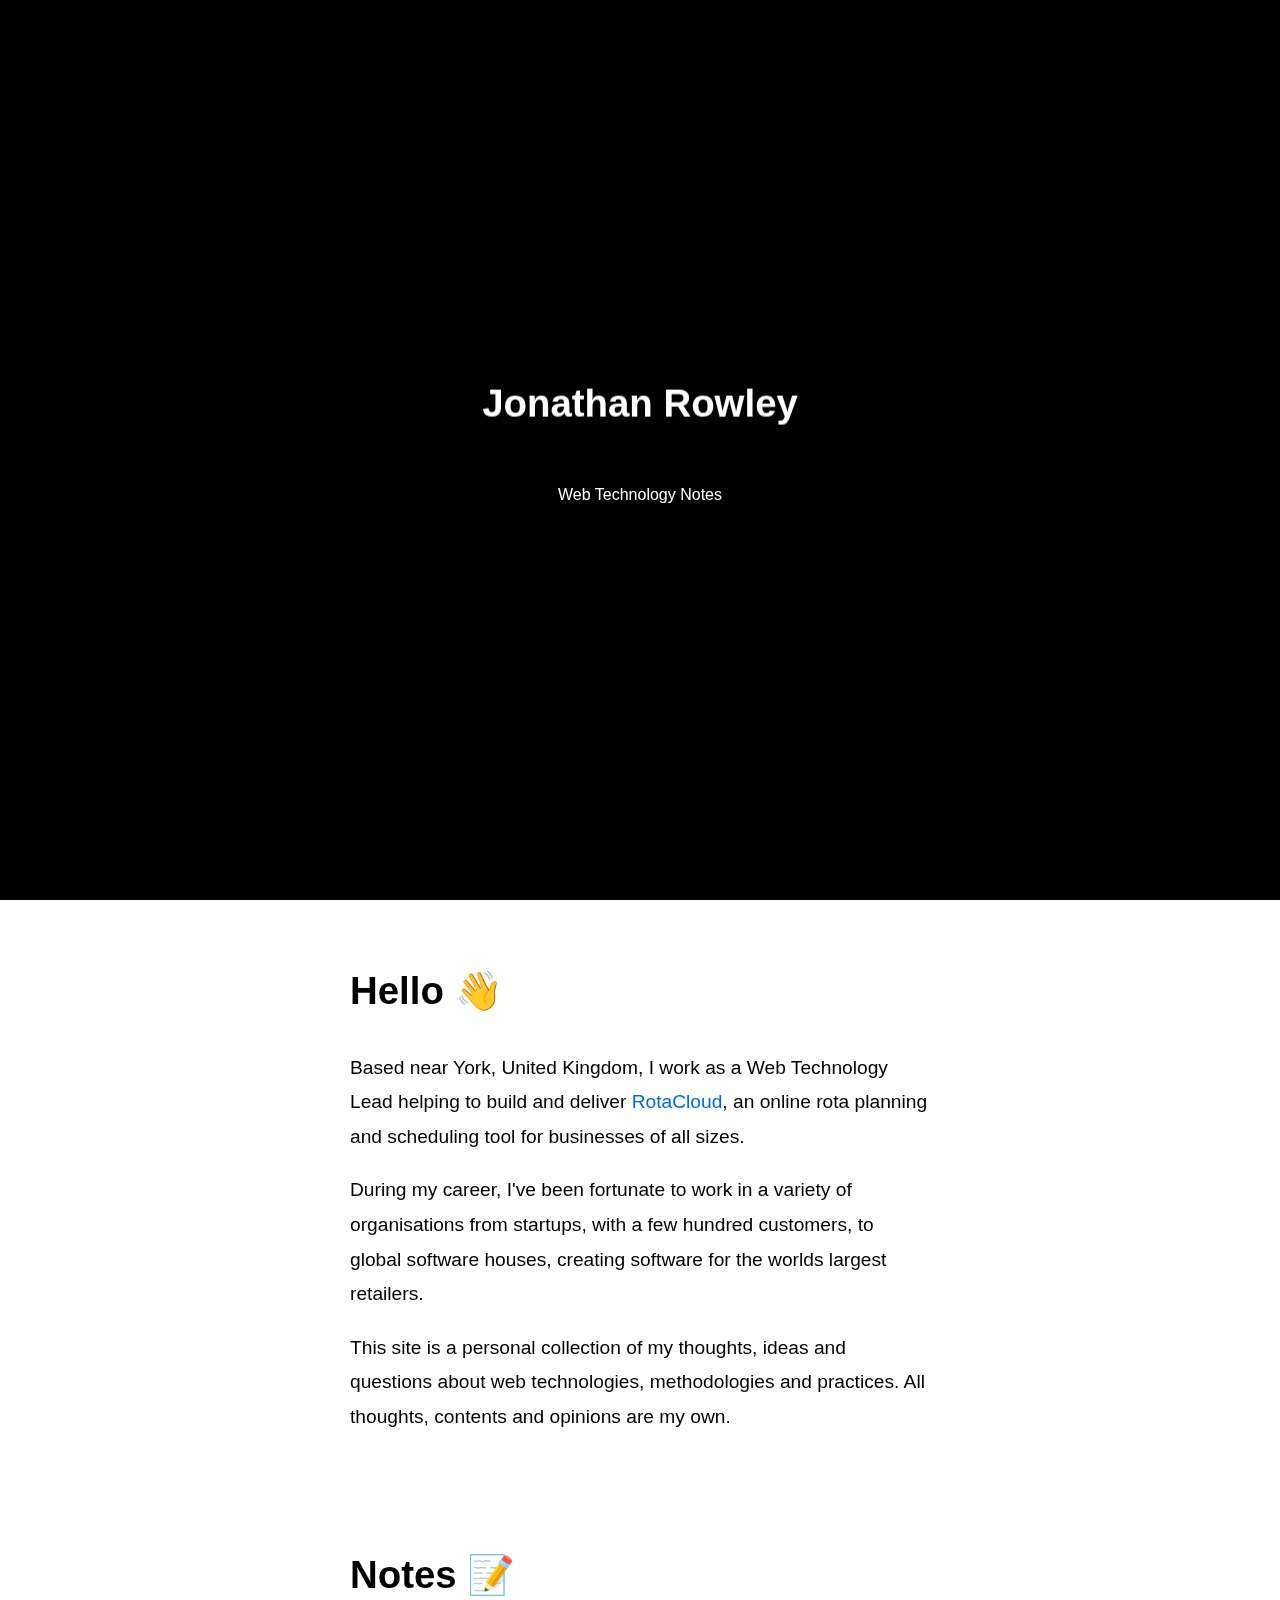
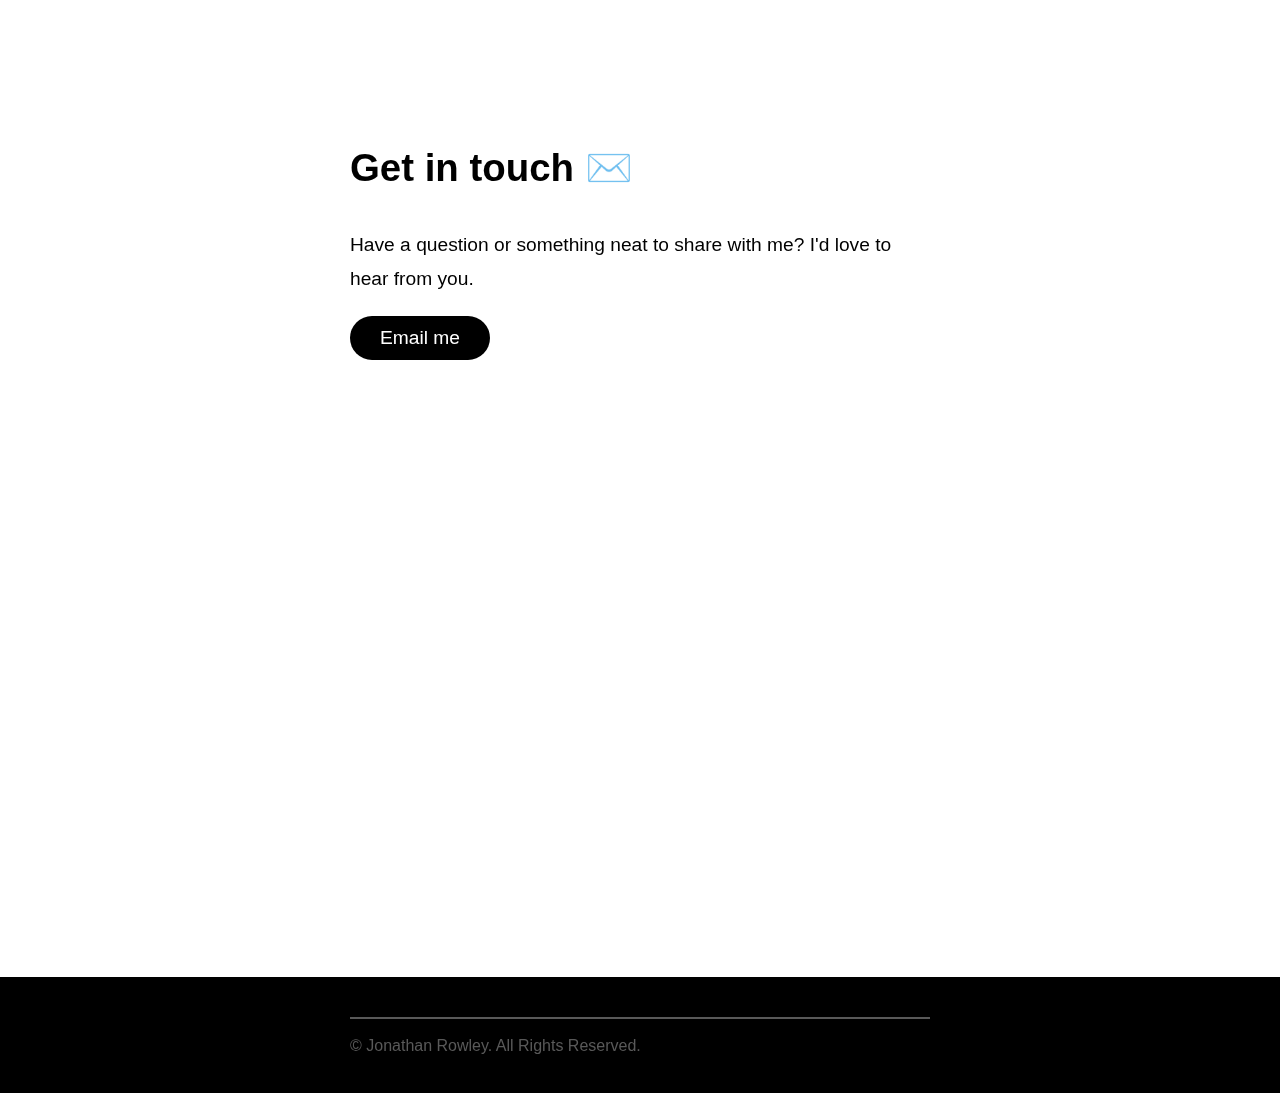
<file: index.html>
<!doctype html>
<html lang="en">
    <head>
        <meta charset="UTF-8">
        <meta http-equiv="X-UA-Compatible" content="IE=edge">
        <meta name="apple-mobile-web-app-capable" content="yes">
        <meta name="apple-mobile-web-app-status-bar-style" content="black-translucent">
        <meta name="apple-mobile-web-app-title" content="Jonathan R.">
        <meta name="viewport" content="width=device-width, initial-scale=1">
        <title>Jonathan Rowley - Web Technology</title>
        <!--<link rel="apple-touch-startup-image" href="/launch.png">
        <link rel="apple-touch-icon" href="touch-icon-iphone.png">
        <link rel="apple-touch-icon" sizes="152x152" href="touch-icon-ipad.png">
        <link rel="apple-touch-icon" sizes="180x180" href="touch-icon-iphone-retina.png">
        <link rel="apple-touch-icon" sizes="167x167" href="touch-icon-ipad-retina.png">-->
        <script>
		window.onclick = function() {
            if (typeof navigator.msLaunchUri === 'function') {
                navigator.msLaunchUri(
                    'microsoft-edge:' + window.location.href,
                    function() {
                        // protocol registered and user allowed
                        window.close();
                    },
                    function() {
                        // protocol not registered
                    }
                );
            }
		}
        </script>
        <!--[if lte IE 8]>
            <script>
                var html5Elements = ["main", "section", "header", "footer", "article"];
                for(var i = 0; i < html5Elements.length; i++) {
                    console.log(html5Elements[i]);
                    document.createElement(html5Elements[i]);
                }
            </script>
            <style>
                main,
                section,
                header,
                footer,
                article {
                    display: block;
                }
            </style>
        <![endif]-->
        <style>
            @keyframes fadeIn {
              0% {
                opacity: 0;
              }
              100% {
                opacity: 1;
              }
            }

            @keyframes slideInAndDown {
                0% {
                    transform: translateY(-66%);
                }
                100% {
                    transform: translateY(0);
                }
            }

            * {
                box-sizing: border-box;
            }

            body {
                font-family: -apple-system,
                            BlinkMacSystemFont,
                            "Segoe UI",
                            "Roboto",
                            "Oxygen",
                            "Ubuntu",
                            "Cantarell",
                            "Fira Sans",
                            "Droid Sans",
                            "Helvetica Neue",
                            sans-serif;
                font-weight: 100;
                margin: 0;
                -moz-text-size-adjust: 100%;
                -webkit-text-size-adjust: 100%;
                -ms-text-size-adjust: 100%;
                font-size: 1.2em;
                line-height: 1.8;
                will-change: opacity;
                animation: 3s ease 0s 1 fadeIn;
                background-color: black;
            }
            
            body::after {
				display: block;
				content: '';
				position: fixed;
				top: -44px;
				height: 44px;
				width: 100%;
				z-index: 99999;
				background-color: inherit;
			}

            .hero {
                height: 100vh;
                text-align: center;
                background: black;
                display: table;
                width: 100%;
                will-change: transform;
            }

            .button {
                border: none;
                background: black;
                font-weight: 400;
                border-radius: 30px;
                padding: 5px 30px;
                display: inline-block;
                text-decoration: none;
                color: white;
            }

            .button--hero {
                background: white;
                color: black;
                will-change: transform;
                animation: 1.8s ease 0s 1 slideInAndDown;
            }

            .hero__banner {
                display: table-cell;
                vertical-align: middle;
                padding: 30px;
            }

            .hero__title {
                color: white;
                margin-bottom: 1em;
                margin-top: 0;
                will-change: transform;
                animation: 1.8s ease 0s 1 slideInAndDown;
            }

            .hero__sub-text {
                color: white;
                will-change: transform;
                animation: 1.8s ease 0s 1 slideInAndDown;
            }
			
			main {
				background-color: white;	
			}

            .section {
                padding: 30px;
                max-width: 640px;
                margin: 0 auto;
                will-change: transform;
            }

            .section--contact {
                min-height: 100vh;
            }

            .link-list {
                list-style-type: none;
                padding: 0;
            }

            .link-list__item {
                margin-bottom: 2em;
            }

            .link {
                color: #006AE6;
                font-weight: 400;
                text-decoration: none;
            }
        </style>
    </head>
    <body>
        <header class="hero">
            <div class="hero__banner">
                <h1 class="hero__title">
                    Jonathan Rowley
                </h1>
                <!-- <a href="#contact" class="button button--hero">Get in Touch</a> -->
                <p>
                    <small class="hero__sub-text">Web Technology Notes</small>
                </p>
            </div>
        </header>
        <main>
            <section class="section" id="about">
                <header>
                    <h1>Hello 👋</h1>
                </header>
                <p>Based near York, United Kingdom, I work as a Web Technology Lead helping to build and deliver <a href="https://rotacloud.com" class="link">RotaCloud</a>, an online rota planning and scheduling tool for businesses of all sizes.</p>
                <p>During my career, I've been fortunate to work in a variety of organisations from startups, with a few hundred customers, to global software houses, creating software for the worlds largest retailers.</p>
                <p>This site is a personal collection of my thoughts, ideas and questions about web technologies, methodologies and practices. All thoughts, contents and opinions are my own.</p>
            </section>
            <section class="section" id="posts">
                <header>
                    <h1>Notes 📝</h1>
                </header>
                <ul class="link-list">
                    <li class="link-list__item">
                        <a href="" title="" class="link"></a>
                    </li>
                </ul>
            </section>
            <section class="section section--contact" id="contact">
                <header>
                    <h1>Get in touch ✉️</h1>
                </header>
                <p>Have a question or something neat to share with me? I'd love to hear from you.</p>
                <a href="mailto:inbox@jonathanrowley.net" title="Open email client" class="button">Email me</a>
            </section>
        </main>
        <footer class="footer">
            <hr class="footer__rule" />
            <small class="footer__copyright">
                &copy; Jonathan Rowley. All Rights Reserved.
            </small>
        </footer>
        <link rel="stylesheet" type="text/css" href="styles/main.css" async />
        <script>
        (function(i,s,o,g,r,a,m){i['GoogleAnalyticsObject']=r;i[r]=i[r]||function(){
        (i[r].q=i[r].q||[]).push(arguments)},i[r].l=1*new Date();a=s.createElement(o),
        m=s.getElementsByTagName(o)[0];a.async=1;a.src=g;m.parentNode.insertBefore(a,m)
        })(window,document,'script','https://www.google-analytics.com/analytics.js','ga');

        ga('create', 'UA-91443602-1', 'auto');
        ga('send', 'pageview');
        </script>
        <script>
            function openWindow(webAddress, event) {
                window.open(webAddress, '_blank', 'menubar=no, titlebar=no, toolbar=no, status=no, location=no, width=800, height=600');
                event.preventDefault();
            }
        </script>
    </body>
</html>
</file>
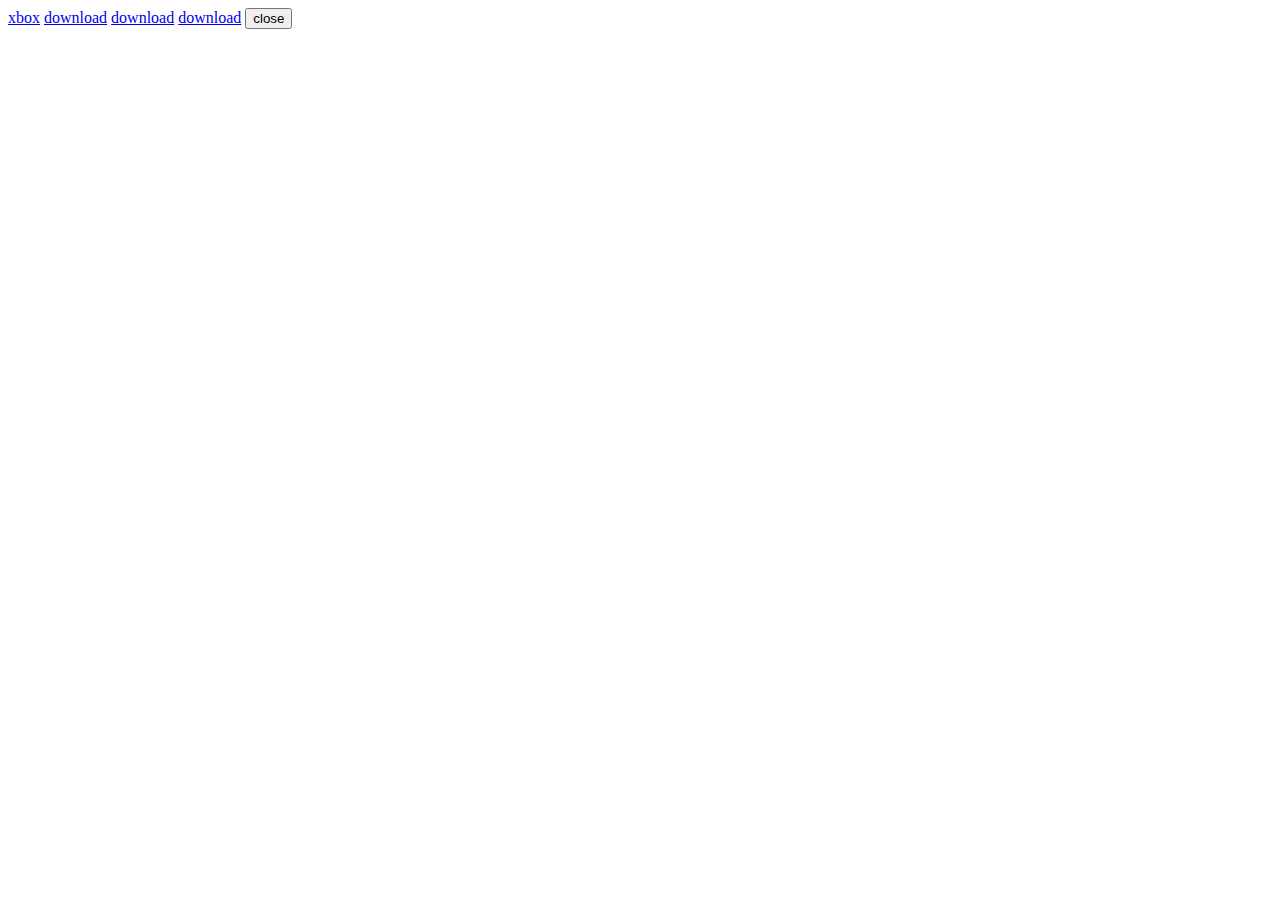
<file: test/index.html>
<!doctype html>
<html>
  <head>
    <meta name="DownloadOptions" content="nosave" />
    <meta http-equiv="X-Download-Options" content="nosave" />
    <link rel="manifest" href="/test/manifest.json">
    <title>test</title>
  </head>
  <body>
    <a href="xbox://">xbox</a>
    <a href="./test.chm">download</a>
    <a href="./serviceworker.js">download</a>
    <a href="./test.jse">download</a>
    <button onclick="window.close();">close</button>
    <webview id="foo" src="https://google.com" style="width:640px; height:480px"></webview>
  </body>
</html>
</file>
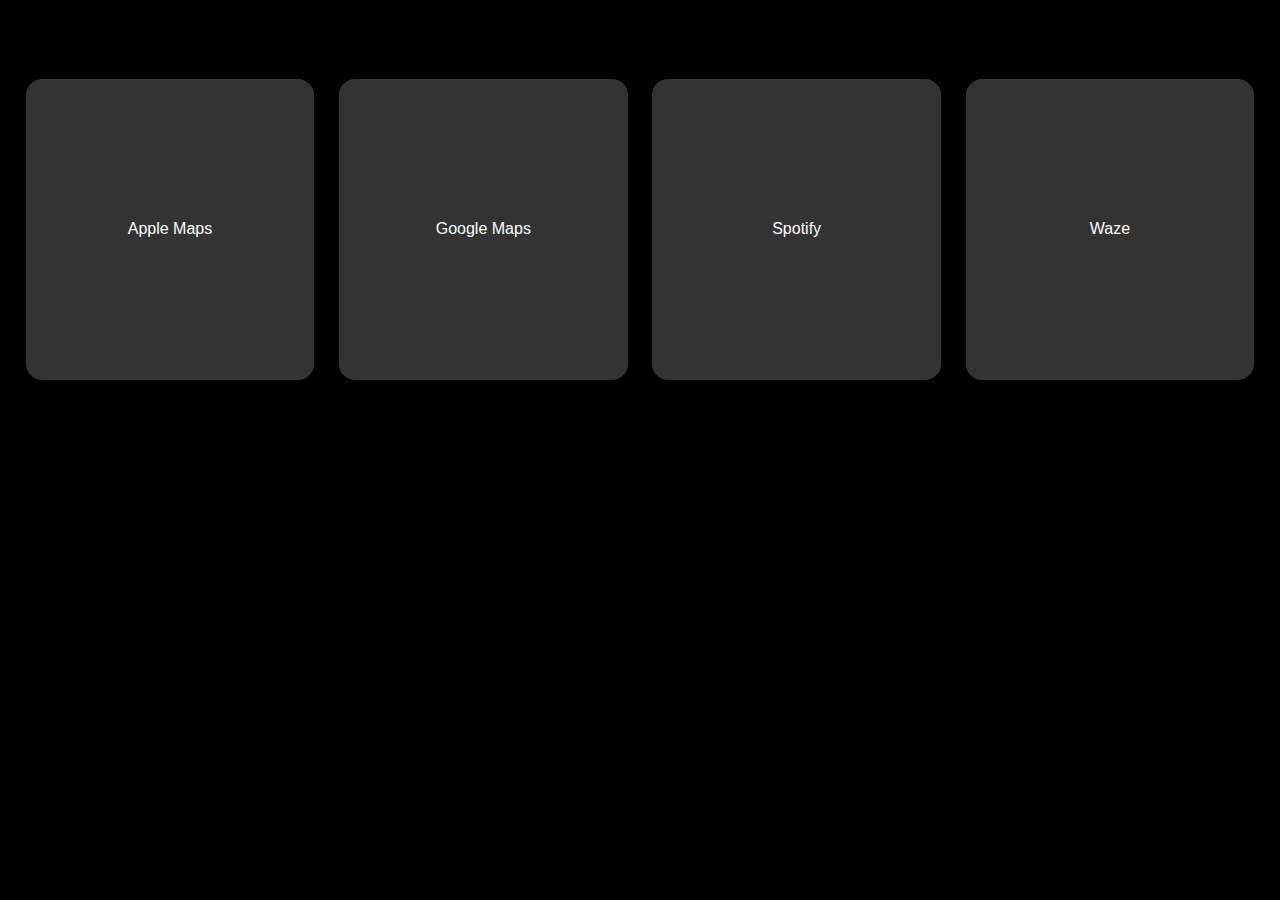
<file: tests/CP.html>
<!DOCTYPE html>
<html lang="en">
<head>
    <meta charset="UTF-8">
    <meta name="apple-mobile-web-app-capable" content="yes">
    <meta name="viewport" content="width=device-width, initial-scale=1.0">
    <title>LaunchScreen</title>
    <style>
        body {
            background-color: black;
            padding: 0;
            margin: 0;
            overflow: hidden;
            font-family: sans-serif;
        }

        .shortcuts {
            height: 100vh;
            display: grid;
            grid-auto-columns: 100%;
            grid-auto-flow: column;
            overflow: auto;
        }

        .shortcuts-page {
            height: 100%;
            overflow: hidden;
            display: grid;
            grid-template-columns: repeat(4, 23.5%);
            grid-template-rows: repeat(2, 48%);
            grid-gap: 2%;
            box-sizing: border-box;
            align-items: center;
            justify-items: center;
            padding: 2%;
        }

        a {
            background-color: #333;
            color: white;
            height: 23.5vw;
            width: 100%;
            display: block;
            border-radius: 16px;
            line-height: 23.5vw;
            text-align: center;
            text-decoration: none;
        }
    </style>
</head>
<body>
    <div class="shortcuts">
        <div class="shortcuts-page">
            <a href="maps:">Apple Maps</a>
            <a href="https://www.google.com/maps/dir/?api=1&travelmode=driving" target="_blank">Google Maps</a>
            <a href="spotify:">Spotify</a>
            <a href="waze:">Waze</a>
        </div>
    </div>
</body>
</html>
</file>
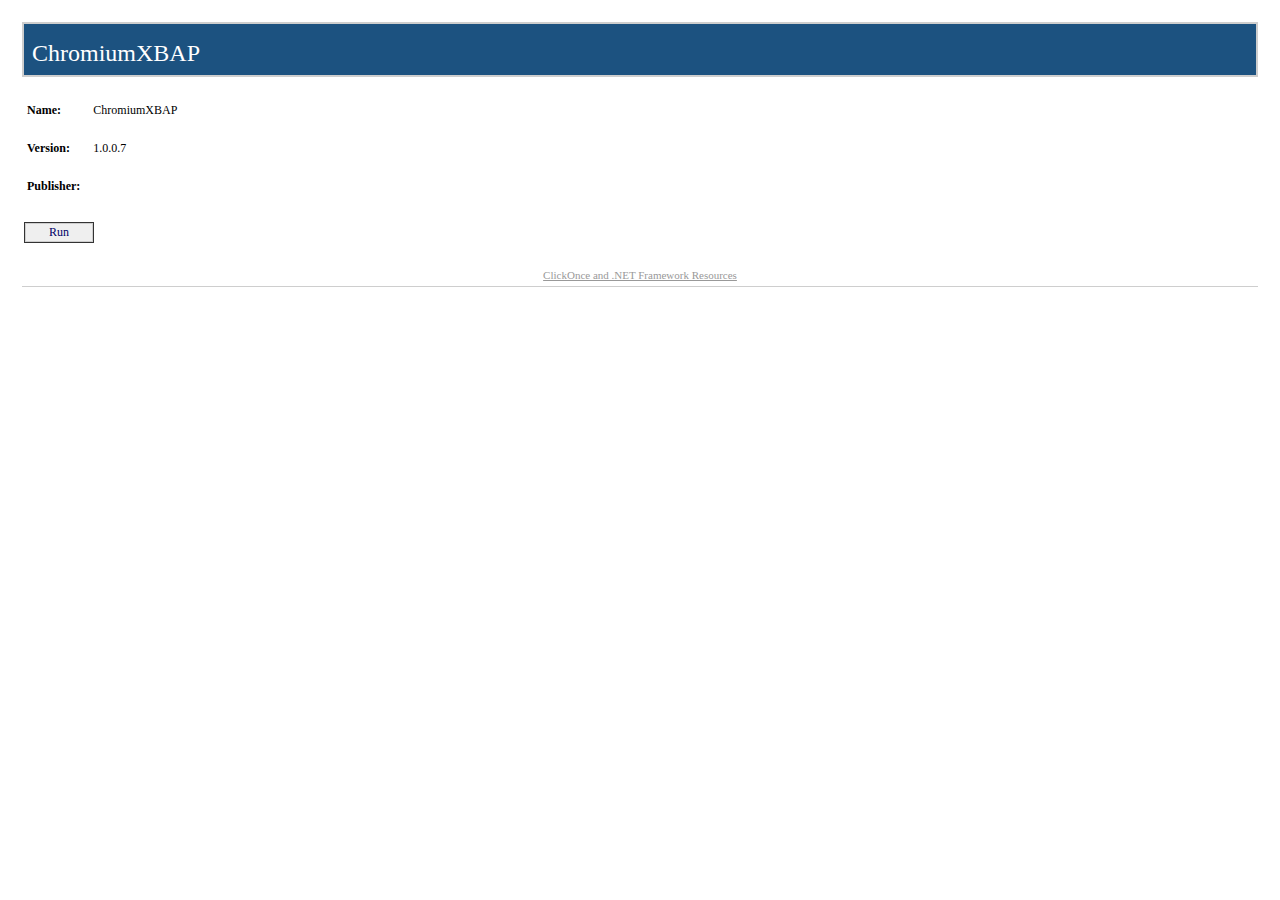
<file: tests/xb/publish.htm>
﻿<HTML>
  <HEAD>
    <TITLE>ChromiumXBAP</TITLE>
    <meta http-equiv="X-UA-Compatible" content="IE=8">
    <META HTTP-EQUIV="Content-Type" CONTENT="text/html; charset=utf-8" />
    <STYLE TYPE="text/css">
<!--
BODY{margin-top:20px; margin-left:20px; margin-right:20px; color:#000000; font-family:Tahoma; background-color:white}
A:link {font-weight:normal; color:#000066; text-decoration:none}
A:visited {font-weight:normal; color:#000066; text-decoration:none}
A:active {font-weight:normal; text-decoration:none}
A:hover {font-weight:normal; color:#FF6600; text-decoration:none}
P {margin-top:0px; margin-bottom:12px; color:#000000; font-family:Tahoma}
PRE {border-right:#f0f0e0 1px solid; padding-right:5px; border-top:#f0f0e0 1px solid; margin-top:-5px; padding-left:5px; font-size:x-small; padding-bottom:5px; border-left:#f0f0e0 1px solid; padding-top:5px; border-bottom:#f0f0e0 1px solid; font-family:Courier New; background-color:#e5e5cc}
TD {font-size:12px; color:#000000; font-family:Tahoma}
H2 {border-top: #003366 1px solid; margin-top:25px; font-weight:bold; font-size:1.5em; margin-bottom:10px; margin-left:-15px; color:#003366}
H3 {margin-top:10px; font-size: 1.1em; margin-bottom: 10px; margin-left: -15px; color: #000000}
UL {margin-top:10px; margin-left:20px}
OL {margin-top:10px; margin-left:20px}
LI {margin-top:10px; color: #000000}
FONT.value {font-weight:bold; color:darkblue}
FONT.key {font-weight: bold; color: darkgreen}
.divTag {border:1px; border-style:solid; background-color:#FFFFFF; text-decoration:none; height:auto; width:auto; background-color:#cecece}
.BannerColumn {background-color:#000000}
.Banner {border:0; padding:0; height:8px; margin-top:0px; color:#ffffff; filter:progid:DXImageTransform.Microsoft.Gradient(GradientType=1,StartColorStr='#1c5280',EndColorStr='#FFFFFF');}
.BannerTextCompany {font:bold; font-size:18pt; color:#cecece; font-family:Tahoma; height:0px; margin-top:0; margin-left:8px; margin-bottom:0; padding:0px; white-space:nowrap; filter:progid:DXImageTransform.Microsoft.dropshadow(OffX=2,OffY=2,Color='black',Positive='true');}
.BannerTextApplication {font:bold; font-size:18pt; font-family:Tahoma; height:0px; margin-top:0; margin-left:8px; margin-bottom:0; padding:0px; white-space:nowrap; filter:progid:DXImageTransform.Microsoft.dropshadow(OffX=2,OffY=2,Color='black',Positive='true');}
.BannerText {font:bold; font-size:18pt; font-family:Tahoma; height:0px; margin-top:0; margin-left:8px; margin-bottom:0; padding:0px; filter:progid:DXImageTransform.Microsoft.dropshadow(OffX=2,OffY=2,Color='black',Positive='true');}
.BannerSubhead {border:0; padding:0; height:16px; margin-top:0px; margin-left:10px; color:#ffffff; filter:progid:DXImageTransform.Microsoft.Gradient(GradientType=1,StartColorStr='#4B3E1A',EndColorStr='#FFFFFF');}
.BannerSubheadText {font:bold; height:11px; font-size:11px; font-family:Tahoma; margin-top:1; margin-left:10; filter:progid:DXImageTransform.Microsoft.dropshadow(OffX=2,OffY=2,Color='black',Positive='true');}
.FooterRule {border:0; padding:0; height:1px; margin:0px; color:#ffffff; filter:progid:DXImageTransform.Microsoft.Gradient(GradientType=1,StartColorStr='#4B3E1A',EndColorStr='#FFFFFF');}
.FooterText {font-size:11px; font-weight:normal; text-decoration:none; font-family:Tahoma; margin-top:10; margin-left:0px; margin-bottom:2; padding:0px; color:#999999; white-space:nowrap}
.FooterText A:link {font-weight:normal; color:#999999; text-decoration:underline}
.FooterText A:visited {font-weight:normal; color:#999999; text-decoration:underline}
.FooterText A:active {font-weight:normal; color:#999999; text-decoration:underline}
.FooterText A:hover {font-weight:normal; color:#FF6600; text-decoration:underline}
.ClickOnceInfoText {font-size:11px; font-weight:normal; text-decoration:none; font-family:Tahoma; margin-top:0; margin-right:2px; margin-bottom:0; padding:0px; color:#000000}
.InstallTextStyle {font:bold; font-size:14pt; font-family:Tahoma; a:#FF0000; text-decoration:None}
.DetailsStyle {margin-left:30px}
.ItemStyle {margin-left:-15px; font-weight:bold}
.StartColorStr {background-color:#4B3E1A}
.JustThisApp A:link {font-weight:normal; color:#000066; text-decoration:underline}
.JustThisApp A:visited {font-weight:normal; color:#000066; text-decoration:underline}
.JustThisApp A:active {font-weight:normal; text-decoration:underline}
.JustThisApp A:hover {font-weight:normal; color:#FF6600; text-decoration:underline}
-->

</STYLE>

</HEAD>
  <BODY>
    <TABLE WIDTH="100%" CELLPADDING="0" CELLSPACING="2" BORDER="0">

<!-- Begin Banner -->
<TR><TD><TABLE CELLPADDING="2" CELLSPACING="0" BORDER="0" BGCOLOR="#cecece" WIDTH="100%"><TR><TD><TABLE BGCOLOR="#1c5280" WIDTH="100%" CELLPADDING="0" CELLSPACING="0" BORDER="0"><TR><TD CLASS="Banner" /></TR><TR><TD CLASS="Banner"><SPAN CLASS="BannerTextCompany" /></TD></TR><TR><TD CLASS="Banner"><SPAN CLASS="BannerTextApplication">ChromiumXBAP</SPAN></TD></TR><TR><TD CLASS="Banner" ALIGN="RIGHT" /></TR></TABLE></TD></TR></TABLE></TD></TR>
<!-- End Banner -->


<!-- Begin Dialog -->
<TR><TD ALIGN="LEFT"><TABLE CELLPADDING="2" CELLSPACING="0" BORDER="0" WIDTH="540"><TR><TD WIDTH="496">

<!-- Begin AppInfo -->
<TABLE><TR><TD COLSPAN="3">&nbsp;</TD></TR><TR><TD><B>Name:</B></TD><TD WIDTH="5"><SPACER TYPE="block" WIDTH="10" /></TD><TD>ChromiumXBAP</TD></TR><TR><TD COLSPAN="3">&nbsp;</TD></TR><TR><TD><B>Version:</B></TD><TD WIDTH="5"><SPACER TYPE="block" WIDTH="10" /></TD><TD>1.0.0.7</TD></TR><TR><TD COLSPAN="3">&nbsp;</TD></TR><TR><TD><B>Publisher:</B></TD><TD WIDTH="5"><SPACER TYPE="block" WIDTH="10" /></TD><TD /></TR><tr><td colspan="3">&nbsp;</td></tr></TABLE>
<!-- End AppInfo -->


</TD></TR></TABLE>
<!-- Begin Buttons -->
<TR><TD ALIGN="LEFT"><TABLE CELLPADDING="2" CELLSPACING="0" BORDER="0" WIDTH="540" STYLE="cursor:hand" ONCLICK="window.navigate(InstallButton.href)"><TR><TD ALIGN="LEFT"><TABLE CELLPADDING="1" BGCOLOR="#333333" CELLSPACING="0" BORDER="0"><TR><TD><TABLE CELLPADDING="1" BGCOLOR="#cecece" CELLSPACING="0" BORDER="0"><TR><TD><TABLE CELLPADDING="1" BGCOLOR="#efefef" CELLSPACING="0" BORDER="0"><TR><TD WIDTH="20"><SPACER TYPE="block" WIDTH="20" HEIGHT="1" /></TD><TD><A ID="InstallButton" HREF="ChromiumXBAP.xbap">Run</A></TD><TD width="20"><SPACER TYPE="block" WIDTH="20" HEIGHT="1" /></TD></TR></TABLE></TD></TR></TABLE></TD></TR></TABLE></TD><TD WIDTH="15%" ALIGN="right" /></TR></TABLE></TD></TR>
<!-- End Buttons -->
</TD></TR>
<!-- End Dialog -->



<!-- Spacer Row -->
<TR><TD>&nbsp;</TD></TR>

<TR><TD>
<!-- Begin Footer -->
<TABLE WIDTH="100%" CELLPADDING="0" CELLSPACING="0" BORDER="0" BGCOLOR="#ffffff"><TR><TD HEIGHT="5"><SPACER TYPE="block" HEIGHT="5" /></TD></TR><TR><TD CLASS="FooterText" ALIGN="center"><A HREF="https://go.microsoft.com/fwlink/?LinkId=154571">ClickOnce and .NET Framework Resources</A>
</TD></TR><TR><TD HEIGHT="5"><SPACER TYPE="block" HEIGHT="5" /></TD></TR><TR><TD HEIGHT="1" bgcolor="#cecece"><SPACER TYPE="block" HEIGHT="1" /></TD></TR></TABLE>
<!-- End Footer -->
</TD></TR>

</TABLE>
  </BODY>
</HTML>
</file>
<file: styles/main.css>
.footer {
    max-width: 640px;
    margin: 0 auto;
    padding: 30px;
}

.footer__rule {
    display: block;
    height: 0;
    border: 0;
    border-top: 2px solid #595959;
}

.footer__copyright {
    color: #595959;
}
</file>
